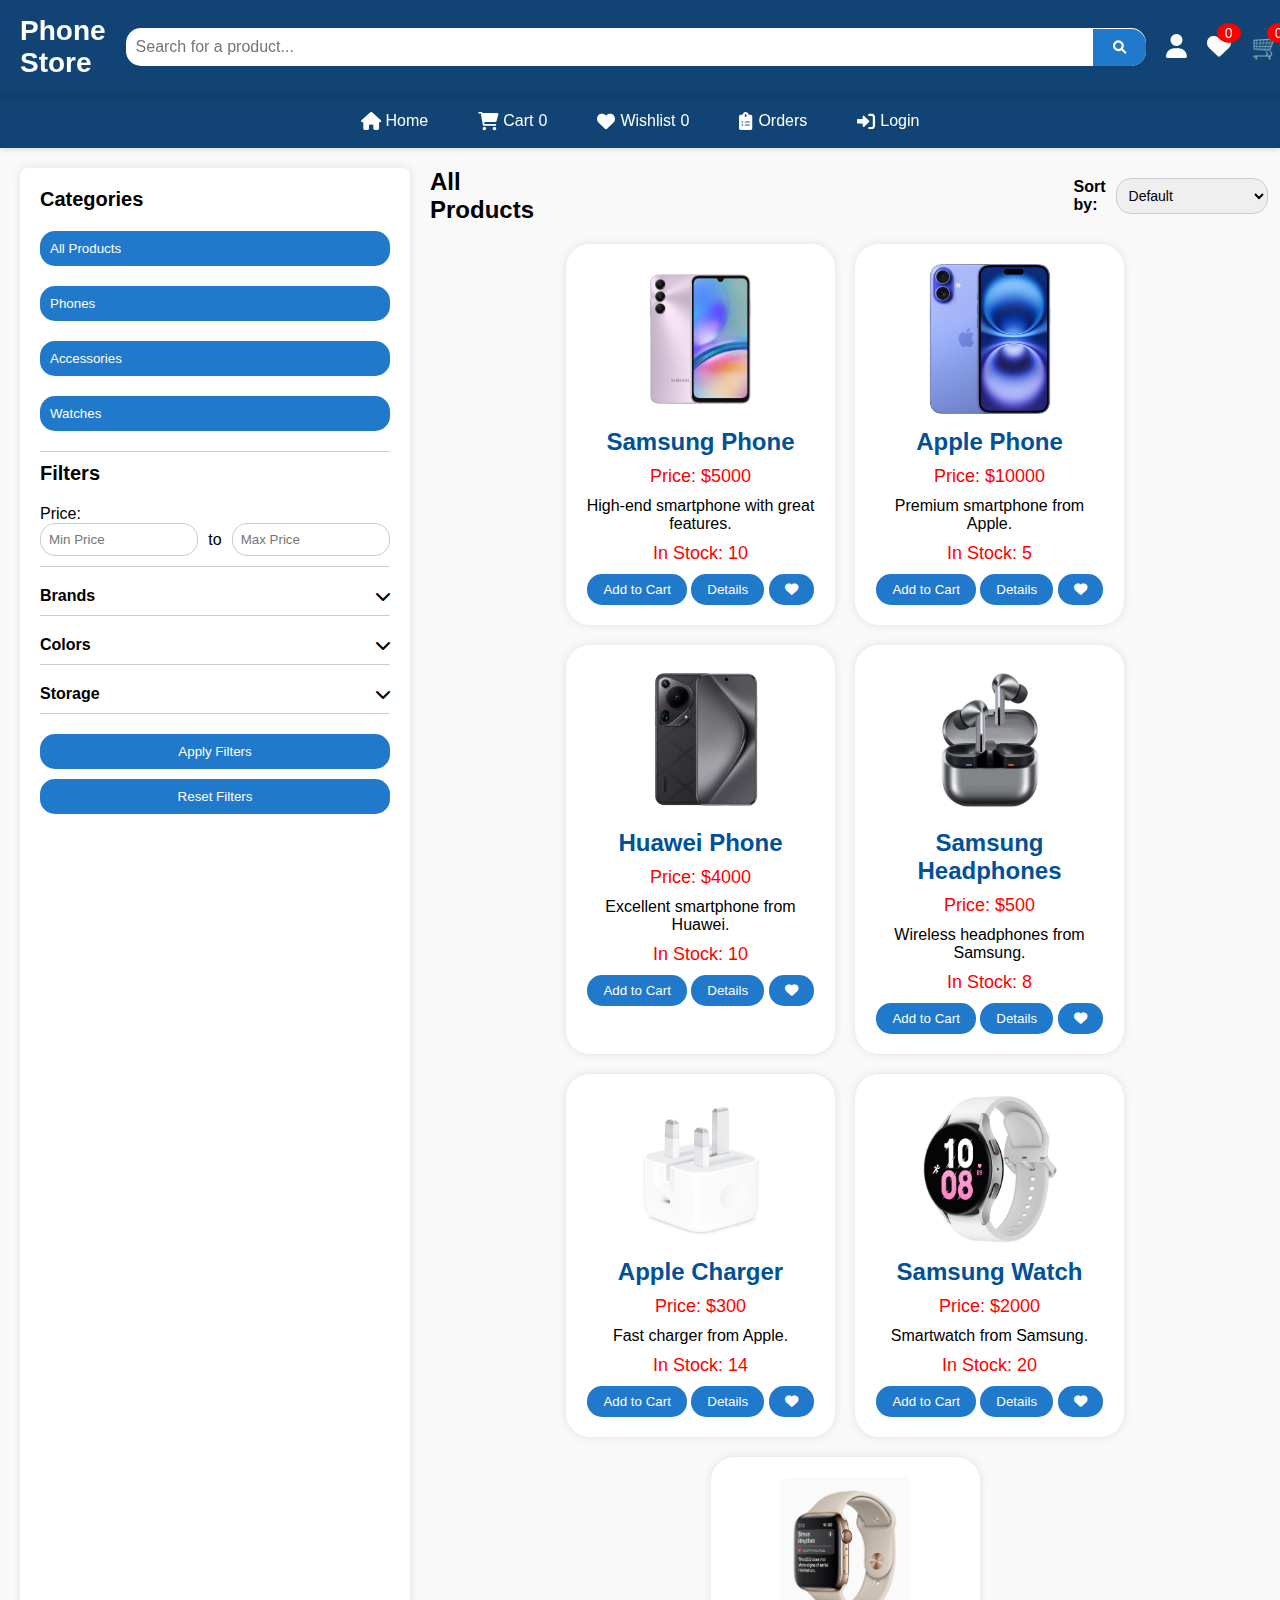
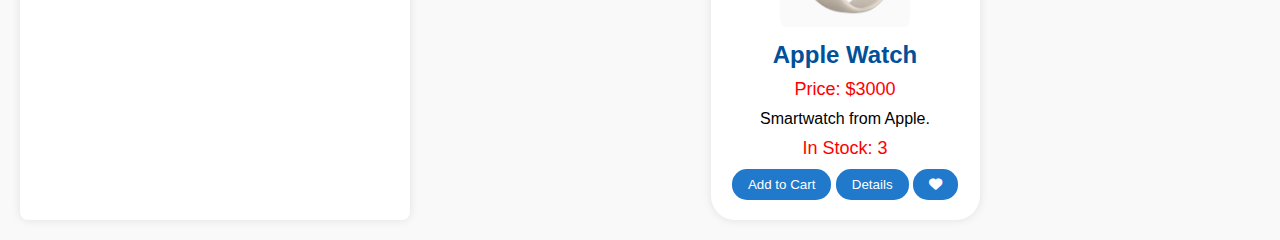
<file: index.html>
<!DOCTYPE html>
<html>

<head>
  <title>إعادة التوجيه</title>
  <script>
    window.location.href = "pages/customer/index.html";
  </script>
</head>

<body>
  <p>إذا لم يتم توجيهك تلقائياً، <a href="pages/customer/index.html">اضغط هنا</a>.</p>
</body>

</html>
</file>
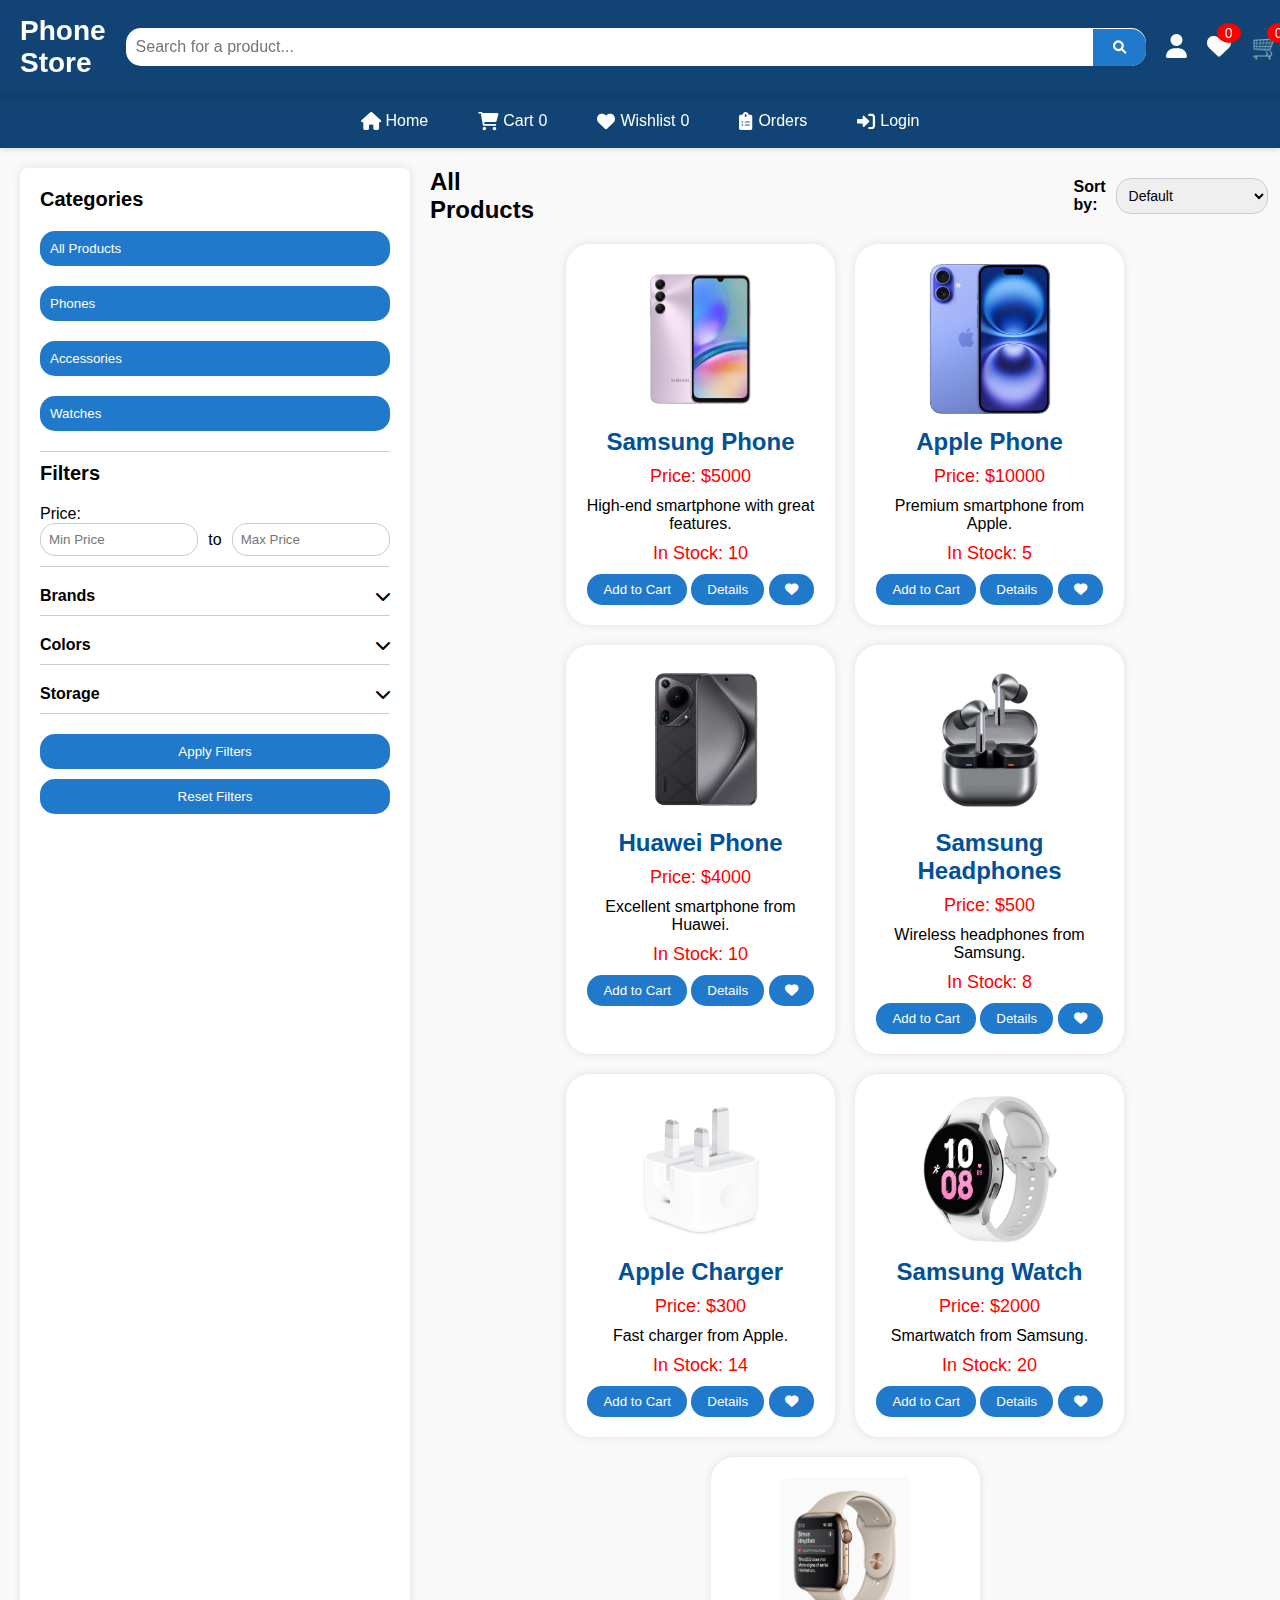
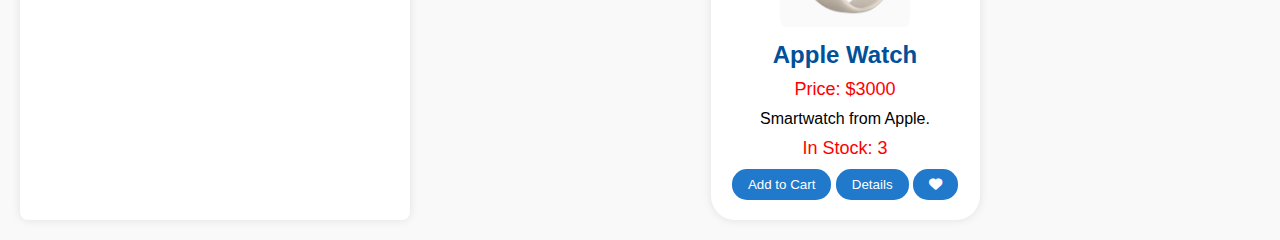
<file: pages/customer/index.html>
<!DOCTYPE html>
<html lang="en">

<head>
  <meta charset="UTF-8">
  <meta name="viewport" content="width=device-width, initial-scale=1.0">
  <title>Smartphone Store</title>
  <link rel="stylesheet" href="../../assets/css/styles.css">
  <link rel="stylesheet" href="https://cdnjs.cloudflare.com/ajax/libs/font-awesome/6.0.0-beta3/css/all.min.css">
</head>

<body>
  <header>
    <div class="logo"><a href="index.html">Phone Store</a></div>
    <div class="search-bar">
      <input type="text" id="search-input" placeholder="Search for a product...">
      <button onclick="searchProducts()"><i class="fas fa-search"></i></button>
    </div>
    <div class="header-icons">
      <div class="login-icon">
        <a href="../auth/login.html">
          <i class="fas fa-user">
          </i></a>
      </div>
      <div class="wishlist">
        <a href="wishlist.html">
          <i class="fas fa-heart"></i>
          <span id="wishlist-count">0</span>
        </a>
      </div>
      <div class="cart">
        <a href="cart.html">
          <span id="cart-count">0</span> 🛒
        </a>
      </div>
    </div>
  </header>

  <!-- Navigation Bar -->
  <nav class="navbar">
    <div class="nav-container">
      <ul class="nav-menu">
        <li class="nav-item">
          <a href="index.html" class="nav-link">
            <i class="fas fa-home"></i>
            <span>Home</span>
          </a>
        </li>
        <li class="nav-item">
          <a href="cart.html" class="nav-link">
            <i class="fas fa-shopping-cart"></i>
            <span>Cart</span>
            <span id="nav-cart-count" class="nav-count">0</span>
          </a>
        </li>
        <li class="nav-item">
          <a href="wishlist.html" class="nav-link">
            <i class="fas fa-heart"></i>
            <span>Wishlist</span>
            <span id="nav-wishlist-count" class="nav-count">0</span>
          </a>
        </li>
        <li class="nav-item">
          <a href="orders.html" class="nav-link">
            <i class="fas fa-clipboard-list"></i>
            <span>Orders</span>
          </a>
        </li>
        <li class="nav-item">
          <a href="../auth/login.html" class="nav-link" id="login-nav-link">
            <i class="fas fa-user"></i>
            <span id="nav-login-text">Login</span>
          </a>
        </li>
      </ul>
    </div>
  </nav>

  <div class="container">
    <aside class="sidebar">
      <h3>Categories</h3>
      <div class="categories">
        <button onclick="showCategory('all')">All Products</button>
        <button onclick="showCategory('phones')">Phones</button>
        <button onclick="showCategory('accessories')">Accessories</button>
        <button onclick="showCategory('watches')">Watches</button>
      </div>
      <hr>

      <h3>Filters</h3>

      <!-- Price Filter -->
      <div class="filter">
        <label>Price:</label>
        <div class="price-range">
          <input type="number" id="min-price" min="0" placeholder="Min Price">
          <span>to</span>
          <input type="number" id="max-price" min="0" placeholder="Max Price">
        </div>
        <hr>
      </div>

      <!-- Brand Filter -->
      <div class="filter">
        <div class="filter-header" onclick="toggleFilter('brand')">
          <label>Brands</label>
          <i class="fas fa-chevron-down" id="brand-arrow"></i>
        </div>
        <div class="filter-options" id="brand-options">
          <div>
            <input type="checkbox" id="brand-samsung" value="samsung">
            <label for="brand-samsung">Samsung</label>
          </div>
          <div>
            <input type="checkbox" id="brand-apple" value="apple">
            <label for="brand-apple">Apple</label>
          </div>
          <div>
            <input type="checkbox" id="brand-huawei" value="huawei">
            <label for="brand-huawei">Huawei</label>
          </div>
        </div>
        <hr>
      </div>

      <!-- Color Filter -->
      <div class="filter">
        <div class="filter-header" onclick="toggleFilter('color')">
          <label>Colors</label>
          <i class="fas fa-chevron-down" id="color-arrow"></i>
        </div>
        <div class="filter-options" id="color-options">
          <div>
            <input type="checkbox" id="color-black" value="black">
            <label for="color-black">Black</label>
          </div>
          <div>
            <input type="checkbox" id="color-white" value="white">
            <label for="color-white">White</label>
          </div>
          <div>
            <input type="checkbox" id="color-gold" value="gold">
            <label for="color-gold">Gold</label>
          </div>
        </div>
        <hr>
      </div>

      <!-- Storage Filter -->
      <div class="filter">
        <div class="filter-header" onclick="toggleFilter('storage')">
          <label>Storage</label>
          <i class="fas fa-chevron-down" id="storage-arrow"></i>
        </div>
        <div class="filter-options" id="storage-options">
          <div>
            <input type="checkbox" id="storage-64" value="64">
            <label for="storage-64">64 GB</label>
          </div>
          <div>
            <input type="checkbox" id="storage-128" value="128">
            <label for="storage-128">128 GB</label>
          </div>
          <div>
            <input type="checkbox" id="storage-256" value="256">
            <label for="storage-256">256 GB</label>
          </div>
        </div>
        <hr>
      </div>

      <button onclick="applyFilters()">Apply Filters</button>
      <button onclick="resetFilters()">Reset Filters</button>
    </aside>

    <main class="products">
      <div class="sort-header">
        <h2 id="category-title">All Products</h2>
        <div class="sort-options">
          <label>Sort by:</label>
          <select id="sort-by" onchange="sortProducts()">
            <option value="default">Default</option>
            <option value="price-high-to-low">Price: High to Low</option>
            <option value="price-low-to-high">Price: Low to High</option>
            <option value="name-a-to-z">Name: A to Z</option>
          </select>
        </div>

      </div>
      <div id="products-list">
        <!-- Products will be displayed here -->
      </div>
    </main>
  </div>

<script src="../../assets/js/script.js"></script>
</body>

</html>
</file>
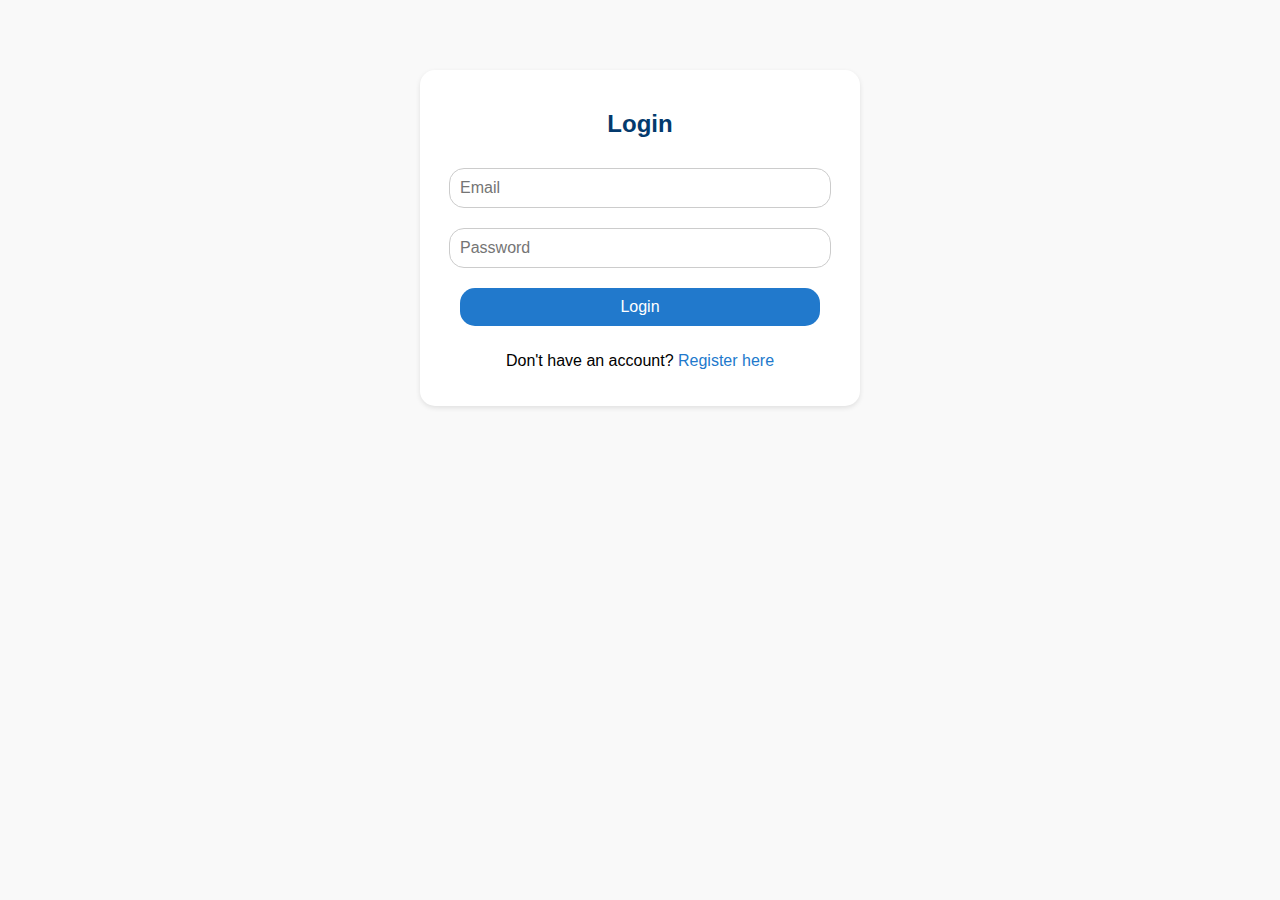
<file: admin/dashboard.html>
<!DOCTYPE html>
<html lang="en">
<head>
    <meta charset="UTF-8">
    <meta name="viewport" content="width=device-width, initial-scale=1.0">
    <title>Dashboard</title>
    <link rel="stylesheet" href="/assets/css/styles.css">
</head>
<body>
    <div class="container">
        <h2>Welcome, <span id="username"></span></h2>
        <div id="admin-actions" style="display: none;">
            <p>You are an admin!</p>
        </div>
        <button id="logout-btn">Logout</button>
    </div>

    <script src="/assets/js/dashboard.js"></script>
</body>
</html>
</file>
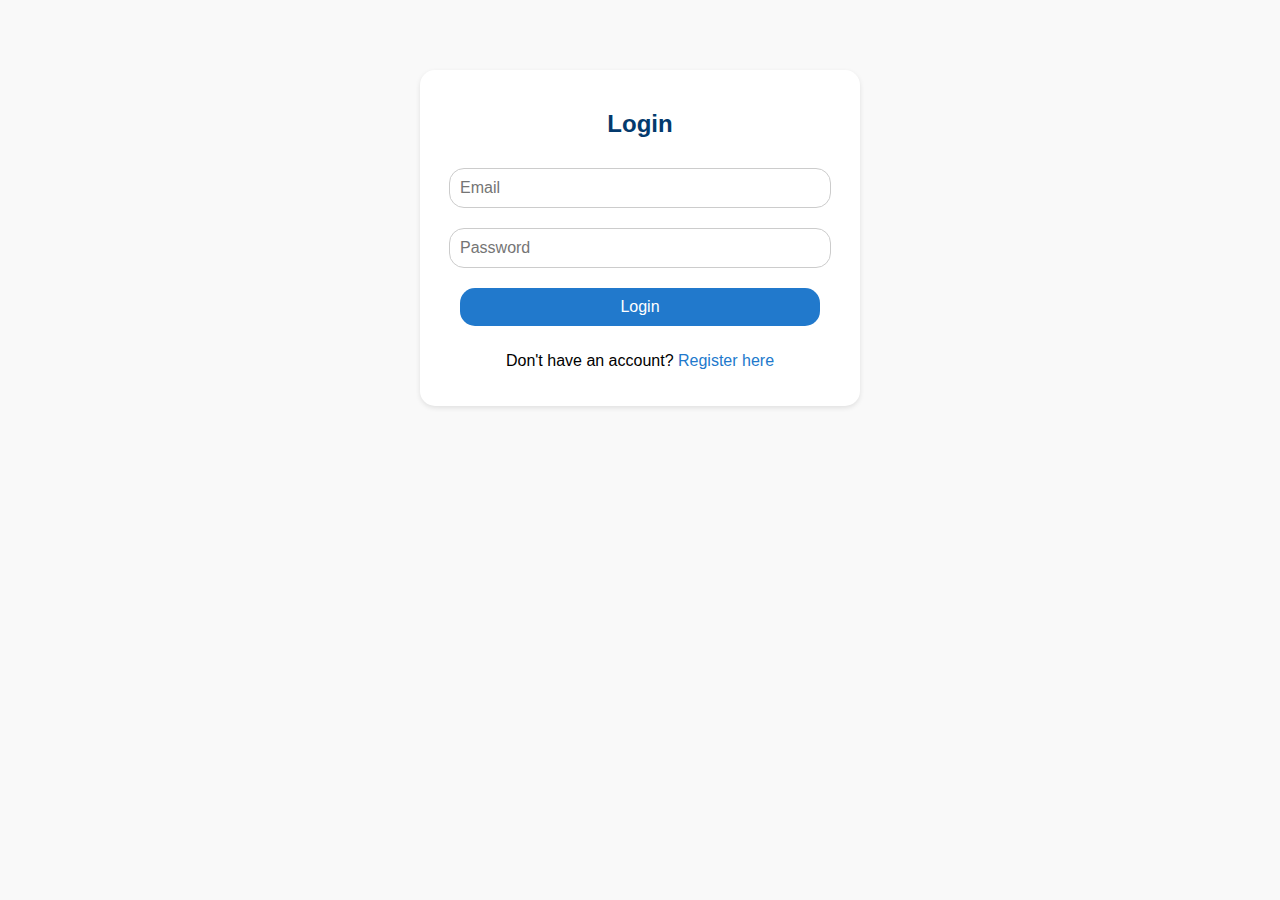
<file: pages/auth/login.html>
<!DOCTYPE html>
<html lang="en">
<head>
    <meta charset="UTF-8">
    <meta name="viewport" content="width=device-width, initial-scale=1.0">
    <title>Login</title>
    <link rel="stylesheet" href="../../assets/css/style.css">
</head>
<body>
    <div class="container">
        <h2>Login</h2>
        <form id="login-form">
            <input type="email" id="login-email" placeholder="Email" required>
            <input type="password" id="login-password" placeholder="Password" required>
            <button type="submit">Login</button>
        </form>
        <p id="login-error" class="error-message"></p>
        <p>Don't have an account? <a href="register.html">Register here</a></p>
    </div>

    <script src="../../assets/js/login.js"></script>
</body>
</html>
</file>
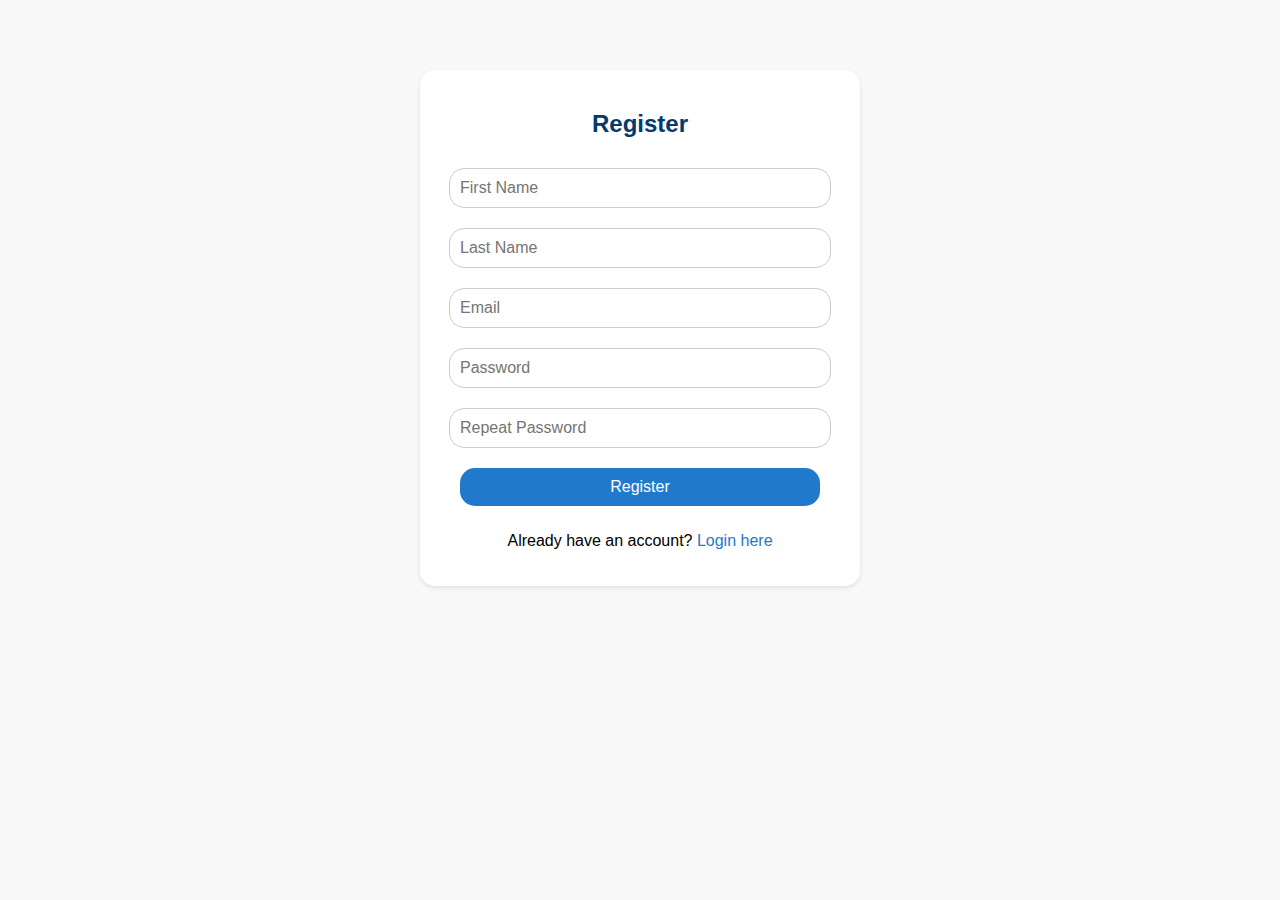
<file: pages/auth/register.html>
<!DOCTYPE html>
<html lang="en">
<head>
    <meta charset="UTF-8">
    <meta name="viewport" content="width=device-width, initial-scale=1.0">
    <title>Register</title>
    <link rel="stylesheet" href="../../assets/css/style.css">
</head>
<body>
    <div class="container">
        <h2>Register</h2>
        <form id="register-form">
            <input type="text" id="first-name" placeholder="First Name" required>
            <input type="text" id="last-name" placeholder="Last Name" required>
            <input type="email" id="register-email" placeholder="Email" required>
            <input type="password" id="register-password" placeholder="Password" required>
            <input type="password" id="repeat-password" placeholder="Repeat Password" required>
            <button type="submit">Register</button>
        </form>
        <p id="register-error" class="error-message"></p>
        <p>Already have an account? <a href="/login.html">Login here</a></p>
    </div>
    <script src="../../assets/js/register.js"></script>
</body>
</html>
</file>
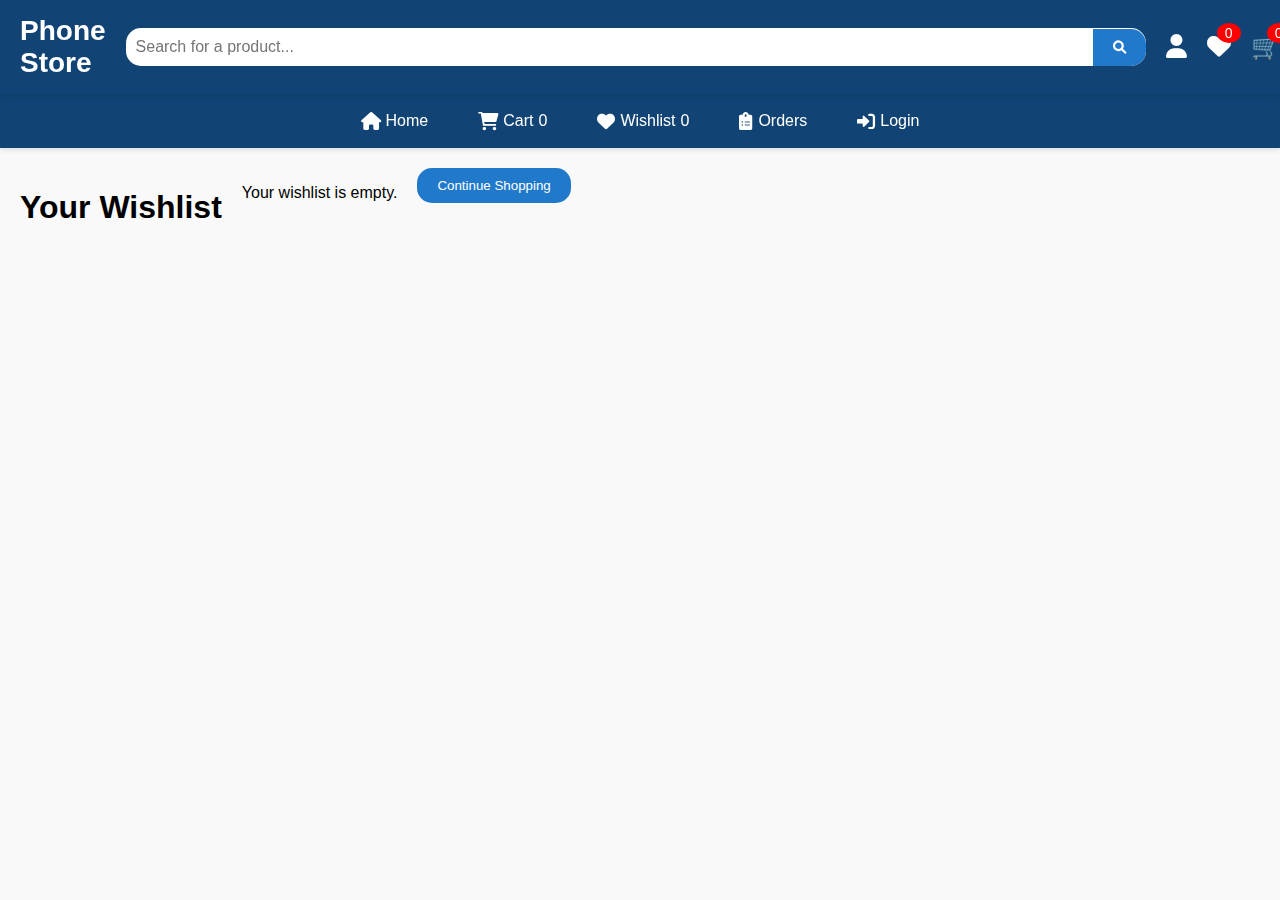
<file: pages/customer/wishlist.html>
<!DOCTYPE html>
<html lang="en">

<head>
  <meta charset="UTF-8">
  <meta name="viewport" content="width=device-width, initial-scale=1.0">
  <title>Wishlist</title>
  <link rel="stylesheet" href="../../assets/css/styles.css">
  <link rel="stylesheet" href="https://cdnjs.cloudflare.com/ajax/libs/font-awesome/6.0.0-beta3/css/all.min.css">
</head>

<body>
  <header>
    <div class="logo"><a href="index.html">Phone Store</a></div>
    <div class="search-bar">
      <input type="text" id="search-input" placeholder="Search for a product...">
      <button onclick="searchProducts()"><i class="fas fa-search"></i></button>
    </div>
    <div class="header-icons">
      <div class="login-icon"><i class="fas fa-user"></i></div>
      <div class="wishlist">
        <a href="wishlist.html">
          <i class="fas fa-heart"></i>
          <span id="wishlist-count">0</span>
        </a>
      </div>
      <div class="cart">
        <a href="cart.html">
          <span id="cart-count">0</span> 🛒
        </a>
      </div>
    </div>
  </header>

  <!-- Navigation Bar -->
  <nav class="navbar">
    <div class="nav-container">
      <ul class="nav-menu">
        <li class="nav-item">
          <a href="index.html" class="nav-link">
            <i class="fas fa-home"></i>
            <span>Home</span>
          </a>
        </li>
        <li class="nav-item">
          <a href="cart.html" class="nav-link">
            <i class="fas fa-shopping-cart"></i>
            <span>Cart</span>
            <span id="nav-cart-count" class="nav-count">0</span>
          </a>
        </li>
        <li class="nav-item">
          <a href="wishlist.html" class="nav-link">
            <i class="fas fa-heart"></i>
            <span>Wishlist</span>
           <span id="nav-wishlist-count" class="nav-count">0</span> 
          </a>
        </li>
        <li class="nav-item">
          <a href="orders.html" class="nav-link">
            <i class="fas fa-clipboard-list"></i>
            <span>Orders</span>
          </a>
        </li>
        <li class="nav-item">
          <a href="../auth/login.html" class="nav-link" id="login-nav-link">
            <i class="fas fa-user"></i>
            <span id="nav-login-text">Login</span>
          </a>
        </li>
      </ul>
    </div>
  </nav>

  <div class="container">
    <h1>Your Wishlist</h1>
    <div id="wishlist-items">
      <!-- المنتجات في قائمة الأمنيات ستظهر هنا -->
    </div>
    <a href="index.html"><button>Continue Shopping</button></a>
  </div>

  <script src="../../assets/js/script.js"></script>
  <script>
    // عرض المنتجات في قائمة الأمنيات
    // function displayWishlistItems() {
    //   const wishlistItems = JSON.parse(localStorage.getItem('wishlist')) || [];
    //   const wishlistContainer = document.getElementById('wishlist-items');
    //   wishlistContainer.innerHTML = '';

    //   if (wishlistItems.length === 0) {
    //     wishlistContainer.innerHTML = '<p>Your wishlist is empty.</p>';
    //     return;
    //   }

    //   wishlistItems.forEach(item => {
    //     const wishlistItem = document.createElement('div');
    //     wishlistItem.className = 'wishlist-item';
    //     wishlistItem.innerHTML = `
    //                 <img src="${item.image}" alt="${item.name}">
    //                 <h3>${item.name}</h3>
    //                 <p>Price: $${item.price}</p>
    //                 <button onclick="removeFromWishlist(${item.id})">Remove</button>
    //             `;
    //     wishlistContainer.appendChild(wishlistItem);
    //   });
    // }

    // // إزالة منتج من قائمة الأمنيات
    // function removeFromWishlist(productId) {
    //   let wishlistItems = JSON.parse(localStorage.getItem('wishlist')) || [];
    //   wishlistItems = wishlistItems.filter(item => item.id !== productId);
    //   localStorage.setItem('wishlist', JSON.stringify(wishlistItems));
    //   displayWishlistItems();
    //   updateWishlistCount();
    //   showToast('Product removed from wishlist');
    // }

    // // تحديث عداد قائمة الأمنيات
    // function updateWishlistCount() {
    //   const wishlistItems = JSON.parse(localStorage.getItem('wishlist')) || [];
    //   document.getElementById('wishlist-count').textContent = wishlistItems.length;
    // }

    // // عرض المنتجات عند تحميل الصفحة
    // document.addEventListener('DOMContentLoaded', () => {
    //   displayWishlistItems();
    //   updateWishlistCount();
    // });
  </script>
</body>

</html>
</file>
<file: assets/css/styles.css>
/* أنماط عامة */
body {
  font-family: 'Arial', sans-serif;
  margin: 0;
  padding: 0;
  background-color: #f9f9f9;
  color: #000;
}

a {
  text-decoration: none;
  color: inherit;
}

/* الهيدر */
header {
  position: sticky;
  top: 0;
  z-index: 1000;
  box-shadow: 0 2px 10px rgba(0, 0, 0, 0.1);
  display: flex;
  justify-content: space-between;
  align-items: center;
  background-color: #043a6d;
  color: white;
  padding: 15px 20px;
  box-shadow: 0 2px 5px rgba(0, 0, 0, 0.1);
}

header .logo {
  font-size: 28px;
  font-weight: bold;
  color: white;
}

header .search-bar {
  display: flex;
  align-items: center;
  margin: 0 20px;
}

header .search-bar input {
  padding: 10px;
  border: none;
  border-radius: 15px;
  width: 1000px;
  max-width: 1200px;
  font-size: 16px;
}

header .search-bar button {
  background-color: #2179cc;
  color: white;
  border: none;
  padding: 11px 20px;
  border-radius: 0 15px 15px 0;
  cursor: pointer;
  margin-left: -53px;
  transition: background-color 0.3s;
}

header .search-bar button:hover {
  background-color: #2179cc;
  color: black;
}

header .header-icons {
  display: flex;
  align-items: center;
  gap: 20px;
}

header .login-icon,
header .wishlist,
header .cart {
  font-size: 24px;
  cursor: pointer;
  transition: color 0.3s;
}

header .login-icon:hover,
header .wishlist:hover,
header .cart:hover {
  color: #2179cc;
}

header .wishlist,
header .cart {
  position: relative;
}

header .wishlist span,
header .cart span {
  background-color: red;
  color: white;
  padding: 2px 8px;
  border-radius: 50%;
  font-size: 14px;
  position: absolute;
  top: -10px;
  right: -10px;
}

/* Navigation Bar Styles */
.navbar {
  position: sticky;
  top: 60px;
  /* ارتفاع الهيدر */
  z-index: 999;
  box-shadow: 0 2px 10px rgba(0, 0, 0, 0.1);
  background-color: #043a6d;
  padding: 10px 0;
  box-shadow: 0 2px 5px rgba(0, 0, 0, 0.1);
}

.nav-container {
  max-width: 1200px;
  margin: 0 auto;
  padding: 0 20px;
}

.nav-menu {
  display: flex;
  justify-content: center;
  list-style: none;
  margin: 0;
  padding: 0;
  gap: 20px;
}

.nav-item {
  position: relative;
}

.nav-link {
  color: white;
  text-decoration: none;
  padding: 8px 15px;
  border-radius: 15px;
  transition: all 0.3s ease;
  display: flex;
  align-items: center;
  gap: 5px;
}

.nav-link:hover,
.nav-link.active {
  background-color: #2179cc;
  color: white;
}

.nav-link i {
  font-size: 18px;
}

/* Responsive Styles */
@media (max-width: 768px) {
  .nav-menu {
    flex-wrap: wrap;
    gap: 10px;
  }

  .nav-link {
    padding: 6px 10px;
    font-size: 14px;
  }
}

/* المحتوى الرئيسي */
.container {
  display: flex;
  padding: 20px;
  gap: 20px;
}

/* الشريط الجانبي */
aside.sidebar {
  width: 350px;
  background-color: white;
  padding: 20px;
  border-radius: 8px;
  box-shadow: 0 0 10px rgba(0, 0, 0, 0.1);
  flex-shrink: 0;
}

aside.sidebar h3 {
  margin-top: 0;
  font-size: 20px;
  color: #000;
}

aside.sidebar .categories {
  display: flex;
  flex-direction: column;
  gap: 10px;
}

aside.sidebar .categories button {
  background-color: #2179cc;
  color: white;
  border: none;
  padding: 10px;
  border-radius: 15px;
  cursor: pointer;
  text-align: left;
  transition: background-color 0.3s;
}

aside.sidebar .categories button:hover {
  background-color: #043a6d;
}

aside.sidebar .filter {
  margin-bottom: 20px;
}

aside.sidebar .filter-header {
  display: flex;
  justify-content: space-between;
  align-items: center;
  cursor: pointer;
}

aside.sidebar .filter-header label {
  font-weight: bold;
  font-size: 16px;
}

aside.sidebar .filter-header i {
  transition: transform 0.3s;
}

aside.sidebar .filter-options {
  display: none;
  margin-top: 10px;
}

aside.sidebar .filter-options div {
  display: flex;
  align-items: center;
  margin-bottom: 5px;
}

aside.sidebar .filter-options input[type="checkbox"] {
  margin-right: 10px;
}

aside.sidebar .price-range {
  display: flex;
  align-items: center;
  gap: 10px;
}

aside.sidebar .price-range input {
  width: 45%;
  padding: 8px;
  border-radius: 15px;
  border: 1px solid #ccc;
}

aside.sidebar hr {
  border: 0;
  border-top: 1px solid #ccc;
  margin: 10px 0;
}

aside.sidebar button {
  width: 100%;
  padding: 10px;
  background-color: #2179cc;
  color: white;
  border: none;
  border-radius: 15px;
  cursor: pointer;
  margin-bottom: 10px;
  transition: background-color 0.3s;
}

aside.sidebar button:hover {
  background-color: #000;
}

/* المنتجات */
main.products {
  flex-grow: 1;
  display: flex;
  flex-direction: column;
  gap: 20px;
}

.sort-header {
  display: flex;
  align-items: center;
  /* margin-bottom: 20px; */
  gap: 65%;
}

.sort-header h2 {
  margin: 0;
  font-size: 24px;
  color: #000;
}

.sort-options {
  display: flex;
  align-items: center;
  gap: 10px;
}

.sort-options label {
  font-weight: bold;
  font-size: 16px;
}

.sort-options select {
  padding: 8px;
  border-radius: 15px;
  border: 1px solid #ccc;
  font-size: 14px;
}

#products-list {
  display: flex;
  flex-wrap: wrap;
  gap: 20px;
  justify-content: center;
}

.product-card {
  background-color: white;
  padding: 20px;
  border-radius: 24px;
  box-shadow: 0 0 10px rgba(0, 0, 0, 0.1);
  width: calc(30% - 20px);
  text-align: center;
  transition: transform 0.3s, box-shadow 0.3s;
  cursor: pointer;
}

.product-card:hover {
  transform: translateY(-5px);
  box-shadow: 0 5px 15px rgba(0, 0, 0, 0.2);
}

.product-card img {
  height: 150px;
  object-fit: cover;
  border-radius: 8px;
  margin-bottom: 10px;
}

.product-card h3 {
  margin: 0;
  font-size: 24px;
  color: #00509a;
}

.product-card p {
  margin: 10px 0;
  font-size: 18px;
  color: red;
}

.product-card .description {
  font-size: 16px;
  color: #000000;
  margin-bottom: 10px;
}

.product-card .actions {
  /* display: flex; */
  justify-content: space-around;
}

.product-card .actions button {
  background-color: #2179cc;
  color: white;
  border: none;
  padding: 8px 16px;
  border-radius: 15px;
  cursor: pointer;
  transition: background-color 0.3s;
}

.product-card .actions button:hover {
  background-color: #043a6d;
}

/* صفحة الكارت */

.cartcontainer {
  display: flex;
  padding: 20px;
  gap: 20px;
}
.cartcontainer button{
  background-color: #2179cc;
  height: 100%;
  color: white;
  border: none;
  padding: 8px 16px;
  border-radius: 15px;
  cursor: pointer;
  transition: background-color 0.3s;
}

#cart-items {
  display: flex;
  flex-direction: column;
  gap: 20px;
  align-items: center;
}

.cart-item {
  background-color: white;
  padding: 20px;
  border-radius: 8px;
  box-shadow: 0 0 10px rgba(0, 0, 0, 0.1);
  display: flex;
  align-items: center;
  gap: 20px;
  width: 80%;
}

.cart-item img {
  /* width: 100px; */
  height: 100px;
  object-fit: cover;
  border-radius: 8px;
}

.cart-item h3 {
  margin: 0;
  font-size: 18px;
  color: #043a6d;
}

.cart-item p {
  margin: 0;
  font-size: 16px;
  color: #043a6d;
}

.cart-item button {
  background-color: #dc3545;
  color: white;
  border: none;
  padding: 8px 16px;
  border-radius: 15px;
  cursor: pointer;
  transition: background-color 0.3s;
}

.cart-item button:hover {
  background-color: #000;
}

.buttonclearCart{
  background-color: #dc3545 !important;
  height: auto !important;
  color: white;
  border: none;
  padding: 8px 16px;
  border-radius: 15px;
  cursor: pointer;
  transition: background-color 0.3s;
}

/* .checkout{
  background-color: green !important   ;
} */

/* رسائل التأكيد */
.toast {
  position: fixed;
  bottom: 20px;
  right: 20px;
  background-color: #043a6d;
  color: white;
  padding: 10px 20px;
  border-radius: 5px;
  z-index: 1000;
  animation: slideIn 0.5s ease-out;
}

@keyframes slideIn {
  from {
    transform: translateX(100%);
  }

  to {
    transform: translateX(0);
  }
}

/* تصميم متجاوب */
@media (max-width: 768px) {
  .container {
    flex-direction: column;
  }

  aside.sidebar {
    width: 100%;
  }

  .product-card {
    width: calc(50% - 20px);
  }
}

@media (max-width: 480px) {
  header {
    flex-direction: column;
    gap: 10px;
  }

  header .search-bar {
    width: 100%;
    margin: 10px 0;
  }

  .product-card {
    width: 100%;
  }
}

.productcontainer {
  padding: 20px;
}

/* تحسين تنسيق صفحة المنتج */
#product-details {
  display: flex;
  justify-content: center;
  align-items: center;
  padding: 40px 20px;
}

.product-detail-card {
  background-color: white;
  padding: 40px;
  border-radius: 12px;
  box-shadow: 0 0 20px rgba(0, 0, 0, 0.1);
  width: 90%;
  max-width: 1000px;
  text-align: center;
  display: flex;
  flex-direction: column;
  align-items: center;
  gap: 20px;
}

.product-detail-card img {
  width: 50%;
  max-width: 250px;
  height: auto;
  border-radius: 12px;
  margin-bottom: 20px;
}

.product-detail-card h3 {
  margin: 0;
  font-size: 32px;
  color: #043a6d;
}

.product-detail-card p {
  margin: 10px 0;
  font-size: 24px;
  color: #043a6d;
}

.product-detail-card .description {
  font-size: 20px;
  color: #666;
  margin-bottom: 20px;
  text-align: justify;
  max-width: 800px;
}

.product-detail-card .actions {
  display: flex;
  justify-content: center;
  gap: 20px;
}

.product-detail-card .actions button {
  background-color: #043a6d;
  color: white;
  border: none;
  padding: 15px 30px;
  border-radius: 6px;
  cursor: pointer;
  transition: background-color 0.3s;
  font-size: 18px;
}

.product-detail-card .actions button:hover {
  background-color: #000;
}

.cartcontainer{
  text-align: center;
}

.clearbutton{
  background-color: #ff0000;
  color: white;
  border: none;
  padding: 8px 16px;
  border-radius: 15px;
  cursor: pointer;
  transition: background-color 0.3s;
}

.clearbutton:hover{
  background-color: #000;
}

/* أنماط قائمة الأمنيات */
.wishlist-item {
  background-color: white;
  padding: 20px;
  border-radius: 8px;
  box-shadow: 0 0 10px rgba(0, 0, 0, 0.1);
  display: flex;
  align-items: center;
  gap: 20px;
  width: 80%;
  margin-bottom: 20px;
}

.wishlist-item img {
  width: 100px;
  height: 100px;
  object-fit: cover;
  border-radius: 8px;
}

.wishlist-item h3 {
  margin: 0;
  font-size: 18px;
  color: #043a6d;
}

.wishlist-item p {
  margin: 0;
  font-size: 16px;
  color: #043a6d;
}

.wishlist-item button {
  background-color: #dc3545;
  color: white;
  border: none;
  padding: 8px 16px;
  border-radius: 15px;
  cursor: pointer;
  transition: background-color 0.3s;
}

.wishlist-item button:hover {
  background-color: #000;
}

/* أنماط زر Continue Shopping */
.container button {
  background-color: #2179cc;
  color: white;
  border: none;
  padding: 10px 20px;
  border-radius: 15px;
  cursor: pointer;
  /* margin-top: 20px; */
  transition: background-color 0.3s;
}

.container button:hover {
  background-color: #043a6d;
}

h1{
  text-align: center;
}

/* إضافة أنماط لحقل الكمية */
/* .product-detail-card input[type="number"] {
  width: 60px;
  height: auto;
  padding: 5px;
  border: 1px solid #ccc;
  border-radius: 15px;
  text-align: center;
} */

/* تعديل أنماط بطاقة المنتج لاستيعاب الحقل الجديد */
/* .product-detail-card .actions {
  display: flex;
  align-items: center;
  justify-content: center;
  gap: 10px;
  margin-top: 10px;
} */


/* تحسين الأداء للعناصر الثابتة */
header, .navbar {
  will-change: transform;
  backdrop-filter: blur(5px);
  background-color: rgba(4, 58, 109, 0.95);
}

/* منع اهتزاز المحتوى عند التمرير */
html {
  scroll-behavior: smooth;
}

body {
  padding: 0;
  margin: 0;
}

.container-checkout{
  text-align: center;
  width: 900px;
  margin: auto;
  padding: 20px;
}
/* أنماط صفحة Checkout */
.checkout-form {
  max-width: 600px;
  margin: 0 auto;
  background: white;
  padding: 20px;
  border-radius: 16px;
  box-shadow: 0 0 10px rgba(0, 0, 0, 0.1);
}

.form-group {
  margin-bottom: 20px;
}

.form-group label {
  display: block;
  margin-bottom: 8px;
  font-weight: bold;
}

.form-group input,
.form-group select,
.form-group textarea {
  width: 80%;
  padding: 10px;
  border: 1px solid #ddd;
  border-radius: 16px;
  font-size: 16px;
}

.form-group textarea {
  min-height: 80px;
}

.hint {
  color: #666;
  font-size: 0.8rem;
  display: block;
  margin-top: 5px;
}

.submit-btn {
  background-color: #28a745;
  border-radius: 16px;
  width: 60%;
  padding: 12px;
  font-size: 18px;
  
}

.submit-btn:hover {
  background-color: #218838;
}
</file>
<file: assets/css/style.css>
body {
    font-family: 'Arial', sans-serif;
    background-color: #f9f9f9;
    text-align: center;
    padding: 20px;
    margin: 0;
    color: #000;
}

.container {
    max-width: 400px;
    margin: 50px auto;
    background: #fff;
    padding: 20px;
    border-radius: 15px;
    box-shadow: 0 2px 5px rgba(0, 0, 0, 0.1);
}

.product {
    max-width: 90%;
    margin: 50px auto;
    background: #fff;
    padding: 20px;
    border-radius: 15px;
    box-shadow: 0 2px 5px rgba(0, 0, 0, 0.1);
}

h2 {
    margin-bottom: 20px;
    color: #043a6d;
    font-size: 24px;
}

input, select, button {
    width: 90%;
    padding: 10px;
    margin: 10px 0;
    border: 1px solid #ccc;
    border-radius: 15px;
    font-size: 16px;
}

button {
    background-color: #2179cc;
    color: white;
    border: none;
    cursor: pointer;
    transition: background-color 0.3s;
}

button:hover {
    background-color: #043a6d;
}

.error-message {
    color: red;
    font-size: 14px;
    margin-top: 10px;
}

a {
    color: #2179cc;
    text-decoration: none;
    transition: color 0.3s;
}

a:hover {
    color: #043a6d;
    text-decoration: underline;
}

#logout-btn {
    background-color: #dc3545;
}

#logout-btn:hover {
    background-color: #c82333;
}
</file>
